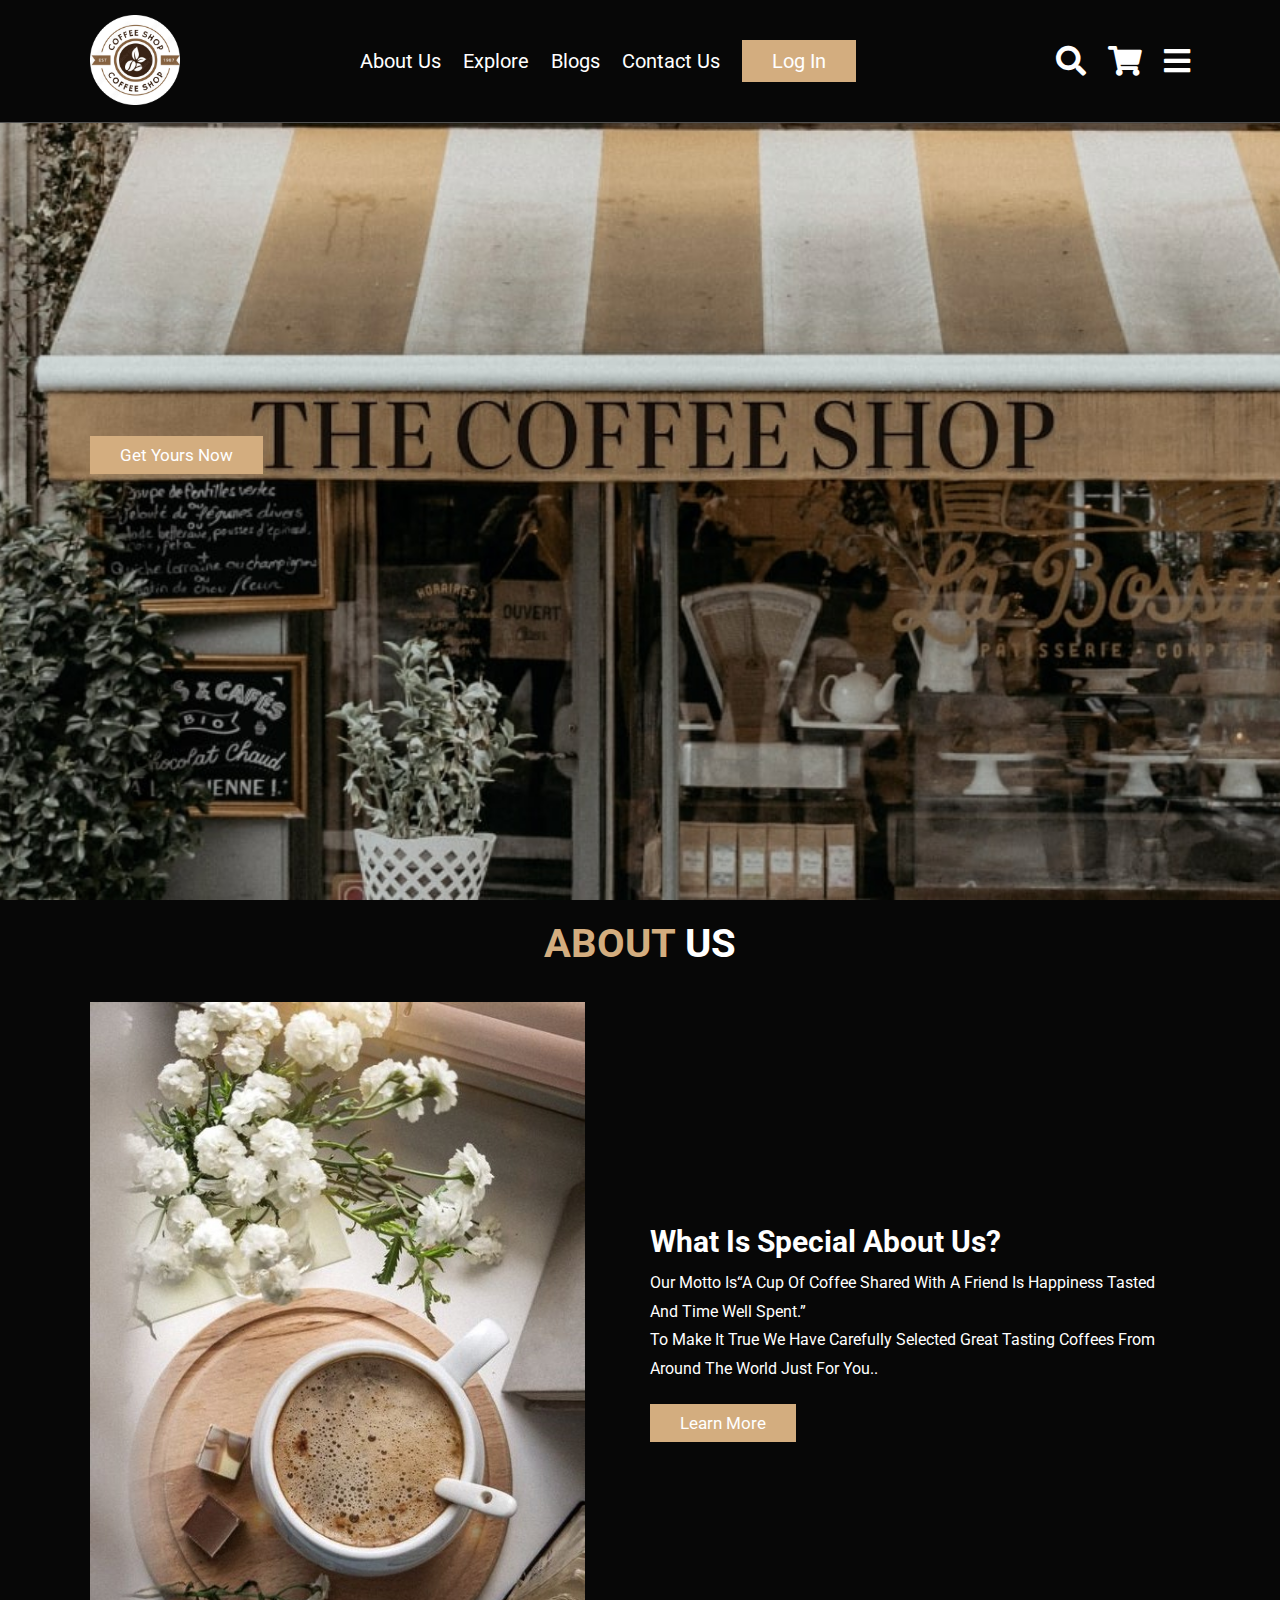
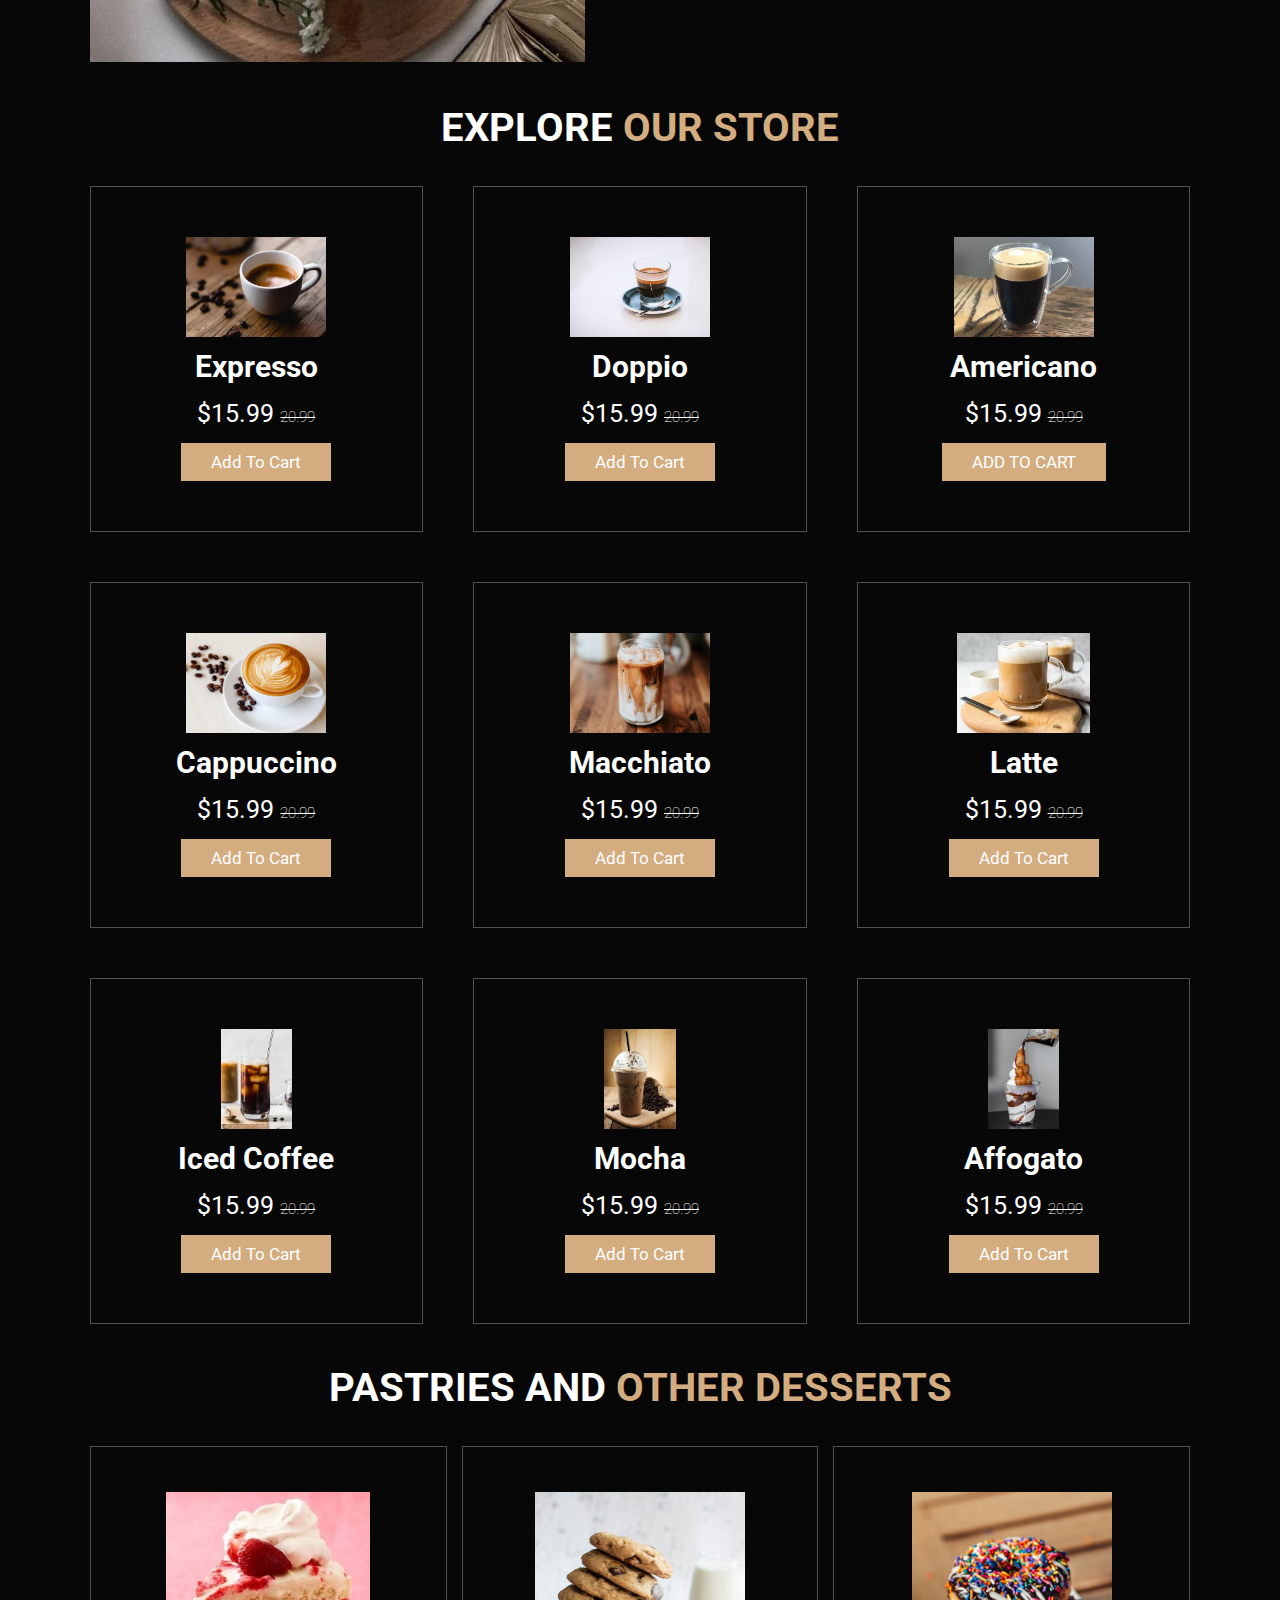
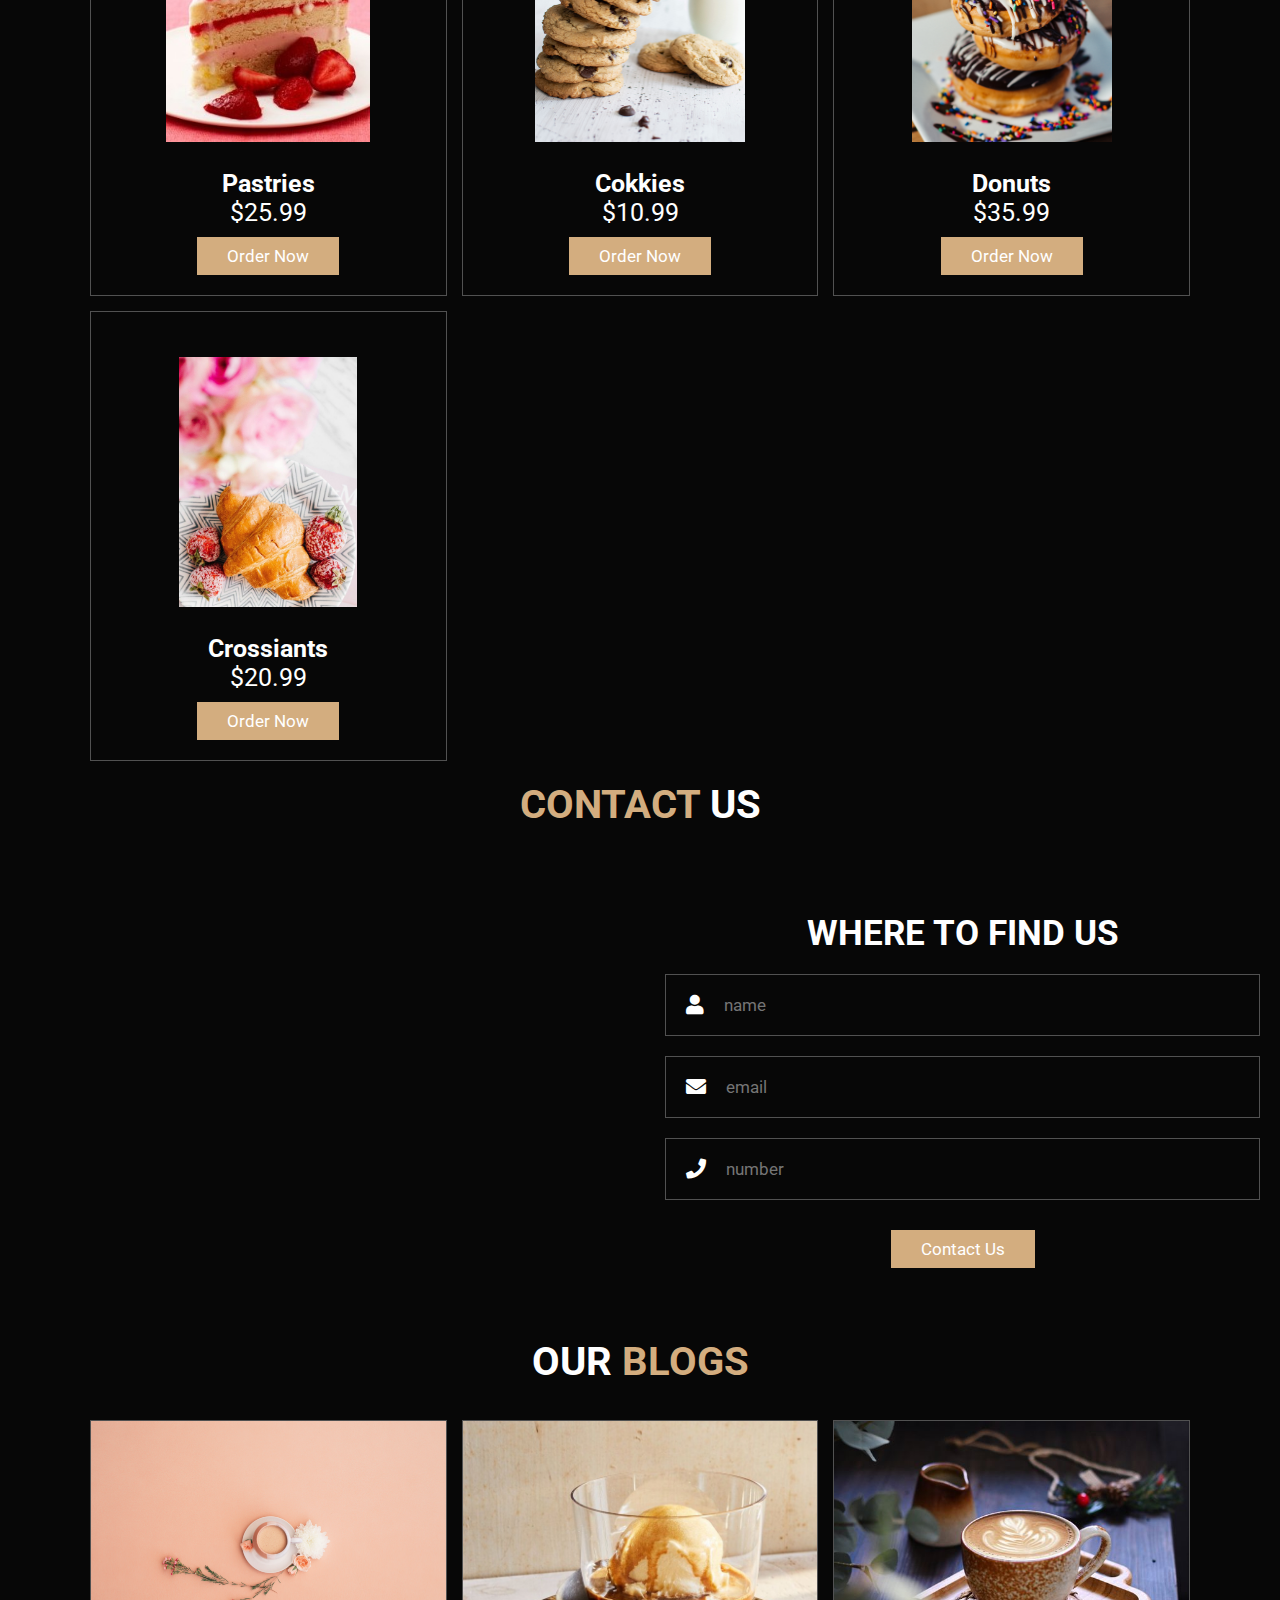
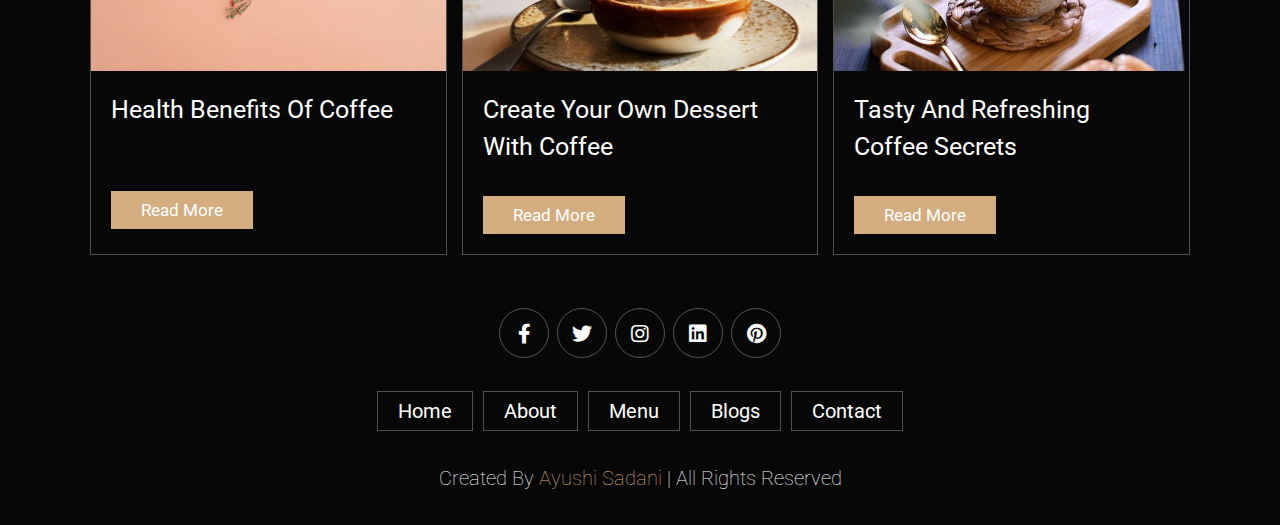
<file: index.html>
<!DOCTYPE html>
<html lang="en">
<head>
    <meta charset="UTF-8">
    <meta http-equiv="X-UA-Compatible" content="IE=edge">
    <meta name="viewport" content="width=device-width, initial-scale=1.0">
    <title>Coffee Shop</title> 

    <!--font awesome cdn link-->
    <link rel="stylesheet" href="https://cdnjs.cloudflare.com/ajax/libs/font-awesome/5.15.4/css/all.min.css">

    <!--custom css file link-->
    <link rel="stylesheet" href="style.css">
</head>
<body>
<!--header section starts-->
<header class="header">
 <a href="#" class="logo">
     <img src="CoffeeLogo1-modified.png"  alt="Coffee Shop Logo">
     </a>

     <nav class="navbar">
         <a href="#about">About Us</a>
         <a href="#menu">Explore</a>
         <a href="#blogs">Blogs</a>
         <a href="#contact">Contact Us</a>
	 <a href="https://ayushi-0099.github.io/Web-developement-project/login" class="btn">Log In</a>
     </nav>

 <div class="icons">
            <div class="fas fa-search" id="search-btn"></div>
            <div class="fas fa-shopping-cart" id="cart-btn"></div>
            <div class="fas fa-bars" id="menu-btn"></div>
        </div>   

  <div class="search-form">
    <input type="search" id="search-box" placeholder="search here...">
    <label for="search-box" class="fas fa-search"></label>
  </div>
     
  <div class="cart-items-container">
    <div class="cart-item">
        <span class="fas fa-times"></span>
        <img src="donut1.jpg" alt="">
        <div class="content">
            <h3>Chocolate donuts</h3>
            <div class="price">Rs.660/-</div>
        </div>
    </div>
    <div class="cart-item">
        <span class="fas fa-times"></span>
        <img src="Cappuccino.jpg" alt="">
        <div class="content">
            <h3>Cappuccino</h3>
            <div class="price">Rs.250/-</div>
        </div>
    </div>
		<a href="https://ayushi-0099.github.io/Web-developement-project/cart">checkout now</a>
	</div>
</header>
<!--header section ends-->

<!--home section starts-->
<section class="home" id="home">
  <div class="content">
    <!--<h3>But First Coffee</h3>-->
    <a href="#" class="btn">Get Yours Now</a>
  </div>
</section>
<!--home section ends-->

<!--about section starts-->

<section class="about" id="about">
  <h1 class="heading"><span>About </span>Us</h1>
  <div class="row">
    <div class="image">
      <img src="coffeeAboutUs1 (2).jpg" alt="About Us">
    </div>
  <div class="content">
  <h3>What is special about us?</h3>
  <p>our motto is“A cup of coffee shared with a friend is happiness tasted and time well spent.” <br>
    To make it true we have carefully selected great tasting coffees from around the world just for you..</p>
       <a href="#" class="btn">Learn More</a>
</div>
  </div>
</section>
<!--about section ends-->

<!--menu section starts-->
<section class="menu" id="menu">
  <h1 class="heading"> Explore <span> Our Store</span></h1>
 <div class="box-container">
   <div class="box">
     <img src="expresso (2).jpg" alt="Expresso">
     <h3>Expresso</h3>
    <div class="price">$15.99 <span>20.99</span></div>
    <button href="#" class="btn" onclick="addToCart('Expresso', 'expresso (2).jpg')">Add to Cart</button> 
   </div>
   <div class="box">
    <img src="Doppio.jpg" alt="Doppio">
    <h3>Doppio</h3>
   <div class="price">$15.99 <span>20.99</span></div>
   <button href="#" class="btn" onclick="addToCart('Doppio', 'Doppio.jpg')">Add to Cart</button> 
  </div>
  <div class="box">
    <img src="Americano.jpg" alt="Americano">
    <h3>Americano</h3>
   <div class="price">$15.99 <span>20.99</span></div> 
       <button class="btn btn-primary shop-item-button"type="btn" onclick="addToCart('Americano', 'Americano.jpg')">ADD TO CART</button>
       
  </div>
  <div class="box">
    <img src="Cappuccino.jpg" alt="Cappuccino">
    <h3>Cappuccino </h3>
   <div class="price">$15.99 <span>20.99</span></div>
   <button href="#" class="btn" onclick="addToCart('Cappuccino', 'Cappuccino.jpg')">Add to Cart</button> 
  </div>
  <div class="box">
    <img src="Macchiato (2).jpg" alt="Macchiato">
    <h3>Macchiato</h3>
   <div class="price">$15.99 <span>20.99</span></div>
   <button href="#" class="btn" onclick="addToCart('Macchiato', 'Macchiato (2).jpg')">Add to Cart</button> 
  </div>
  <div class="box">
    <img src="latte (2).jpg" alt="Latte">
    <h3>Latte</h3>
   <div class="price">$15.99 <span>20.99</span></div>
   <button href="#" class="btn" onclick="addToCart('Latte', 'latte (2).jpg')">Add to Cart</button> 
  </div>
  <div class="box">
    <img src="Iced Coffee (2).jpg" alt="Iced Coffee">
    <h3>Iced Coffee</h3>
   <div class="price">$15.99 <span>20.99</span></div>
   <button href="#" class="btn" onclick="addToCart('Iced Coffee', 'Iced Coffee (2).jpg')">Add to Cart</button> 
  </div>
  <div class="box">
    <img src="Mocha.jpg" alt="Mocha">
    <h3>Mocha</h3>
   <div class="price">$15.99 <span>20.99</span></div>
   <button href="#" class="btn" onclick="addToCart('Mocha', 'Mocha.jpg')">Add to Cart</button> 
  </div>
  <div class="box">
    <img src="Affogato1.jpg" alt="Affogato">
    <h3>Affogato</h3>
   <div class="price">$15.99 <span>20.99</span></div>
   <button href="#" class="btn" onclick="addToCart('Affogato', 'Affogato1.jpg')">Add to Cart</button> 
  </div> 
   </div>
</section>
<!--menu section ends-->

<!--<div class="box">  <div class="icons">
      <a href="#" class="fas fa-shopping-cart"></a>
    </div>-->
<section class="products" id="products">
  <h1 class="heading"> Pastries and <span>other desserts</span></h1>
 <!-- <h1 class="heading"> Explore <span> Our Store</span></h1>-->
 <div class="box-container">
   <div class="box">
    <div class="image">
      <img src="Strawberry Pastry.jpg" alt="pastry">
    </div>
    <div class="content">
      <h3>Pastries</h3>
      <div class="price">$25.99</div>
     <a href="#" class="btn">Order Now</a> 
    </div>
  </div>
  <div class="box">
  <!--  <div class="icons">
      <a href="#" class="fas fa-shopping-cart"></a>
    </div>-->
    <div class="image">
      <img src="cokkies.jpg" alt="cokkies">
    </div>
    <div class="content">
      <h3>cokkies</h3>
      <div class="price">$10.99</div>
     <a href="#" class="btn">Order Now</a> 
    </div>
  </div>
  <div class="box">
  <!--  <div class="icons">
      <a href="#" class="fas fa-shopping-cart"></a>
    </div>-->
    <div class="image">
      <img src="donut1.jpg" alt="Donuts">
    </div>
    <div class="content">
      <h3>Donuts</h3>
      <div class="price">$35.99</div>
     <a href="#" class="btn">Order Now</a> 
    </div>
  </div>
  <div class="box">
    <div class="image">
    <img src="Crossiant2.jpg" alt="Crossiant">
    </div>
    <div class="content">
    <h3>Crossiants</h3>
   <div class="price">$20.99</div>
   <a href="#" class="btn">Order Now</a> 
   </div> 
   </div>  
</section>
<!--menu ends here-->

<!--contact section starts-->
<div class="contact" id="contact">
  <h1 class="heading"><Span>Contact</Span> Us </h1>
  <div class="row">
   <iframe class="map" src="https://www.google.com/maps/embed?pb=!1m18!1m12!1m3!1d3666.7874984610467!2d77.43365441469992!3d23.21441368485622!2m3!1f0!2f0!3f0!3m2!1i1024!2i768!4f13.1!3m3!1m2!1s0x397c424e00140437%3A0x15e04f6252383980!2sArera%20Colony%20Bus%20Stop!5e0!3m2!1sen!2sin!4v1648915587285!5m2!1sen!2sin"  allowfullscreen="" loading="lazy" referrerpolicy="no-referrer-when-downgrade"></iframe>
<form action="">
  <h3>Where to find us</h3>
  <div class="inputBox">
    <span class="fas fa-user"></span>
    <input type="text" placeholder="name">
  </div>
  <div class="inputBox">
    <span class="fas fa-envelope"></span>
    <input type="email" placeholder="email">
  </div>
  <div class="inputBox">
    <span class="fas fa-phone"></span>
    <input type="number" placeholder="number">
  </div>
  <a href="#" class="btn">Contact Us</a> 
</form> 
  </div>
</div>
<!--contact section ends-->

<!--blogs section starts-->
<section class="blogs" id="blogs">
 <h1 class="heading">our <span> blogs</span></h1> 
 <div class="box-container">
   <div class="box">
     <div class="image">
       <img src="blog1.jpg" alt="">
     </div>
<div class="content">
<a href="#" class="title">Health benefits of coffee</a>
<p></p>
<br>
<br>
<br>
<a href="#"class="btn">read more</a>
 </div>
   </div>

   <div class="box">
    <div class="image">
      <img src="blogAffogato.jpg" alt="">
    </div>
<div class="content">
<a href="#" class="title">Create your own dessert with coffee</a>
<p></p>
<a href="#"class="btn">read more</a>
</div>
  </div>
  <div class="box">
    <div class="image">
      <img src="b3.jpg" alt="">
    </div>
<div class="content">
<a href="#" class="title">Tasty and refreshing coffee secrets</a>
<p></p>
<a href="#"class="btn">read more</a>
</div>
  </div>
 </div> 
</section>
<!--blogs section ends-->

<!--footer section starts--> 
<section class="footer">
  <div class="share">
    <a href="#" class="fab fa-facebook-f"></a>
    <a href="#" class="fab fa-twitter"></a>
    <a href="#" class="fab fa-instagram"></a>
    <a href="#" class="fab fa-linkedin"></a>
    <a href="#" class="fab fa-pinterest"></a>
  </div>
<div class="links">
  <a href="#">home</a>
  <a href="#">about</a>
  <a href="#">menu</a>
  <a href="#">Blogs</a>
  <a href="#">contact</a>
</div>
<div class="credit">Created by <span>Ayushi Sadani</span> | all rights reserved </div>
</section>
<!--footer section ends-->


  <!--custom js file link-->
  <script src="script.js"></script>
</body>
</html>
</file>
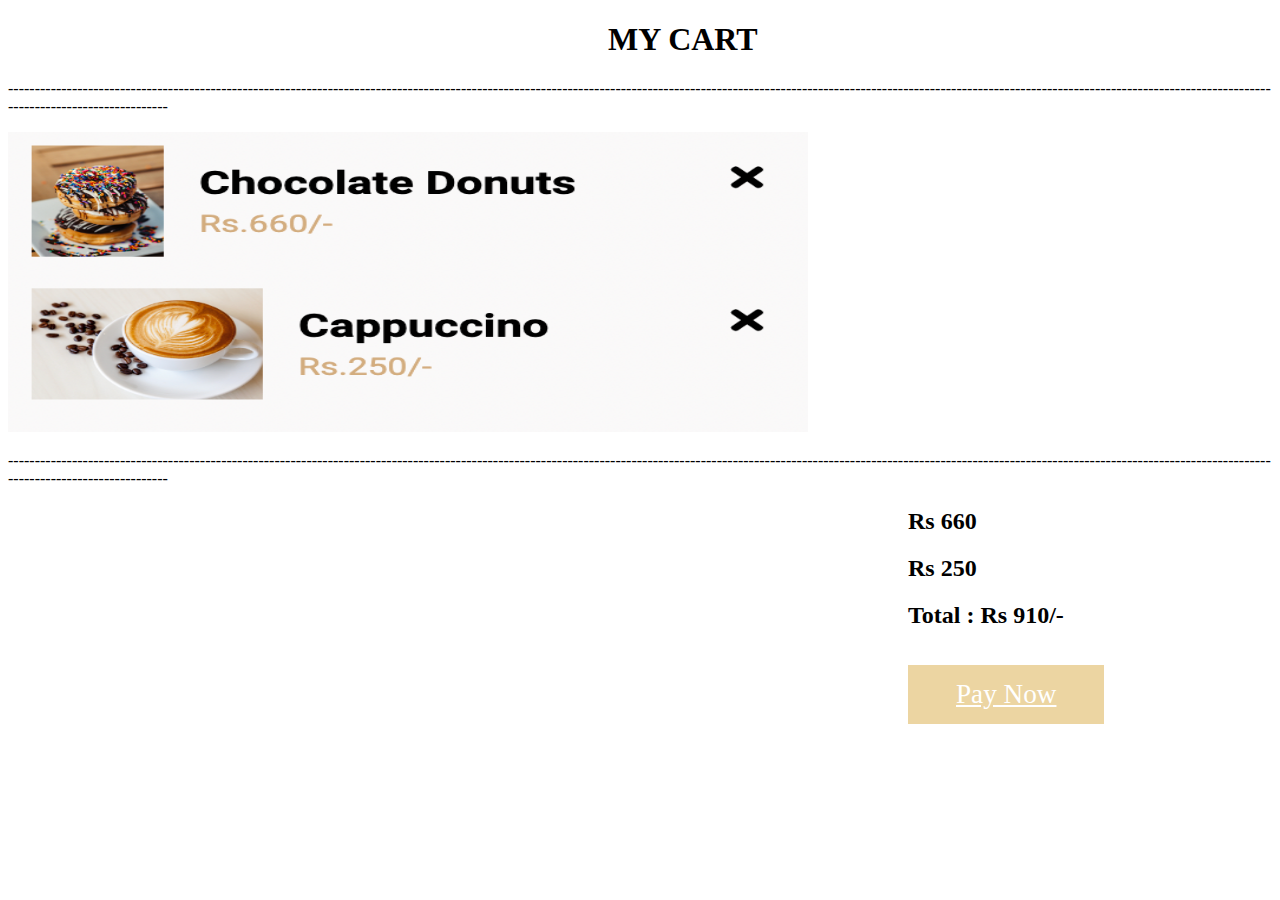
<file: cart.html>
<!DOCTYPE html>
<html lang="en">
<head>
    <meta charset="UTF-8">
    <meta http-equiv="X-UA-Compatible" content="IE=edge">
    <meta name="viewport" content="width=device-width, initial-scale=1.0">
    <title>Login</title>
    <link rel="stylesheet" href="cart.css">
</head>
<body>
    <div class="cart">
        <h1>MY CART</h1>
        <p>[base64]</p>
        </div>
        <div class = "image">
        <img src="Screenshot 2022-06-21 at 4.43.28 PM.png" width=800px height=300px alt="">
        <p>[base64]</p>
       
    </div>

    <div class="price">
        <h2> Rs 660</h2>
        <h2> Rs 250</h2>
        <h2>Total : Rs 910/-</h2>
    </div>
    <div class="pay">
        <a href="C:\Users\HP\Desktop\Coffee Shop Project\pay.html" class="btn">Pay Now</a>
    </div>
    </body>
    </html>
</file>
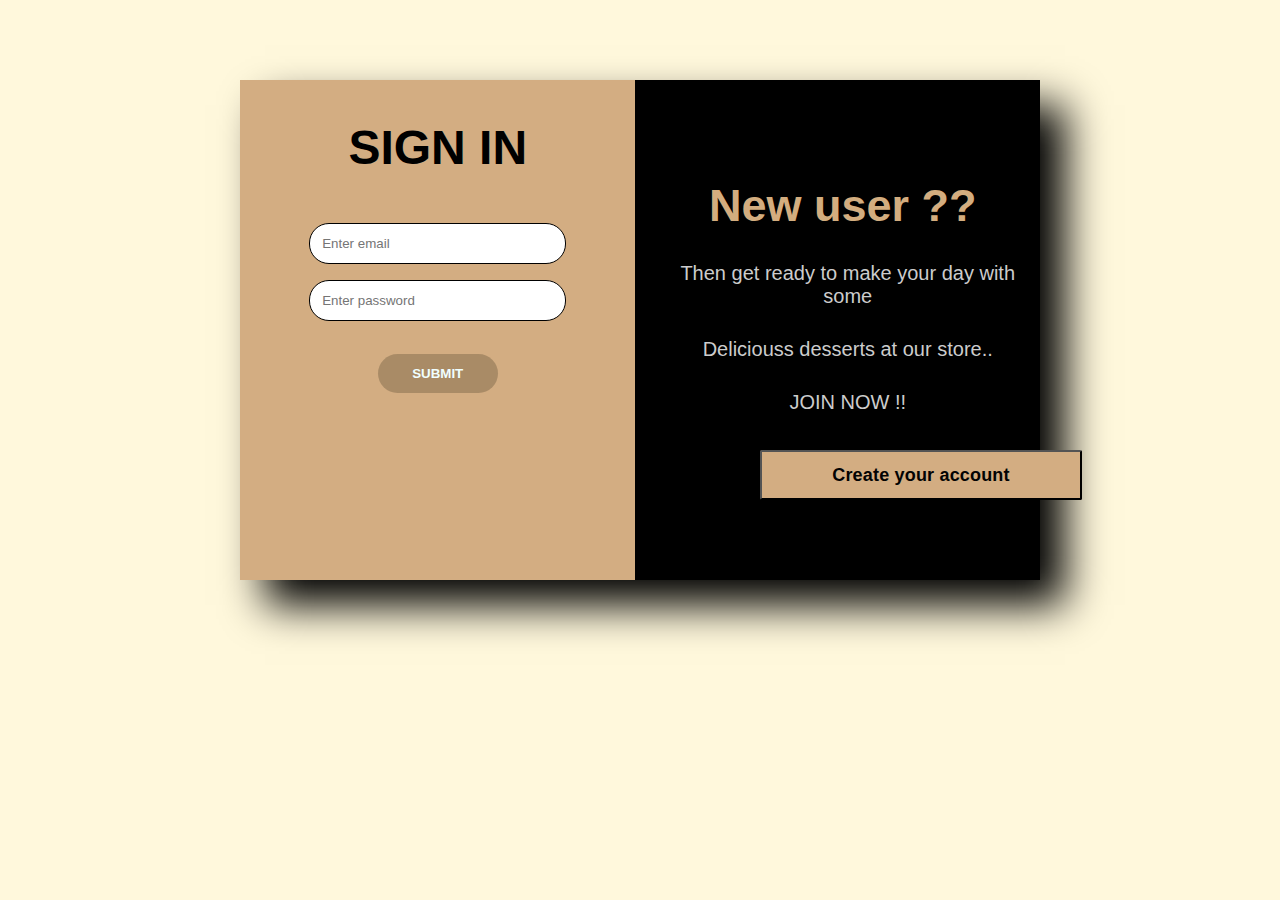
<file: login.html>
<!DOCTYPE html>
<html lang="en">
<head>
    <meta charset="UTF-8">
    <meta http-equiv="X-UA-Compatible" content="IE=edge">
    <meta name="viewport" content="width=device-width, initial-scale=1.0">
    <title>Login</title>
    <link rel="stylesheet" href="login.css">
</head>
<body>
    <div class="container">
        <form action="" class="form">
            <h2>SIGN IN</h2>
            <input type="email" name="email" class="box" placeholder="Enter email">
            <input type="password" name="password" class="box" placeholder="Enter password">
          
                 <button onclick="verifySignIn()" type="button" name="button" value="SUBMIT" id="submit">SUBMIT</button></a>
            </button>
            
        </form>
        <div class="side">
            <h2>New user ??</h2>
            <p>Then get ready to make your day with some</p>
            <p> Deliciouss desserts at our store..</p>
            <p> JOIN NOW !!</p>
            <button type="button" class = "submit" id="submit" value = "Sign Up ">
                <a href="https://ayushi-0099.github.io/Web-developement-project/signup"> Create your account</a>
        </div>
    </div>
    <script src="script.js">
    </script>
</body>
</html>
</file>
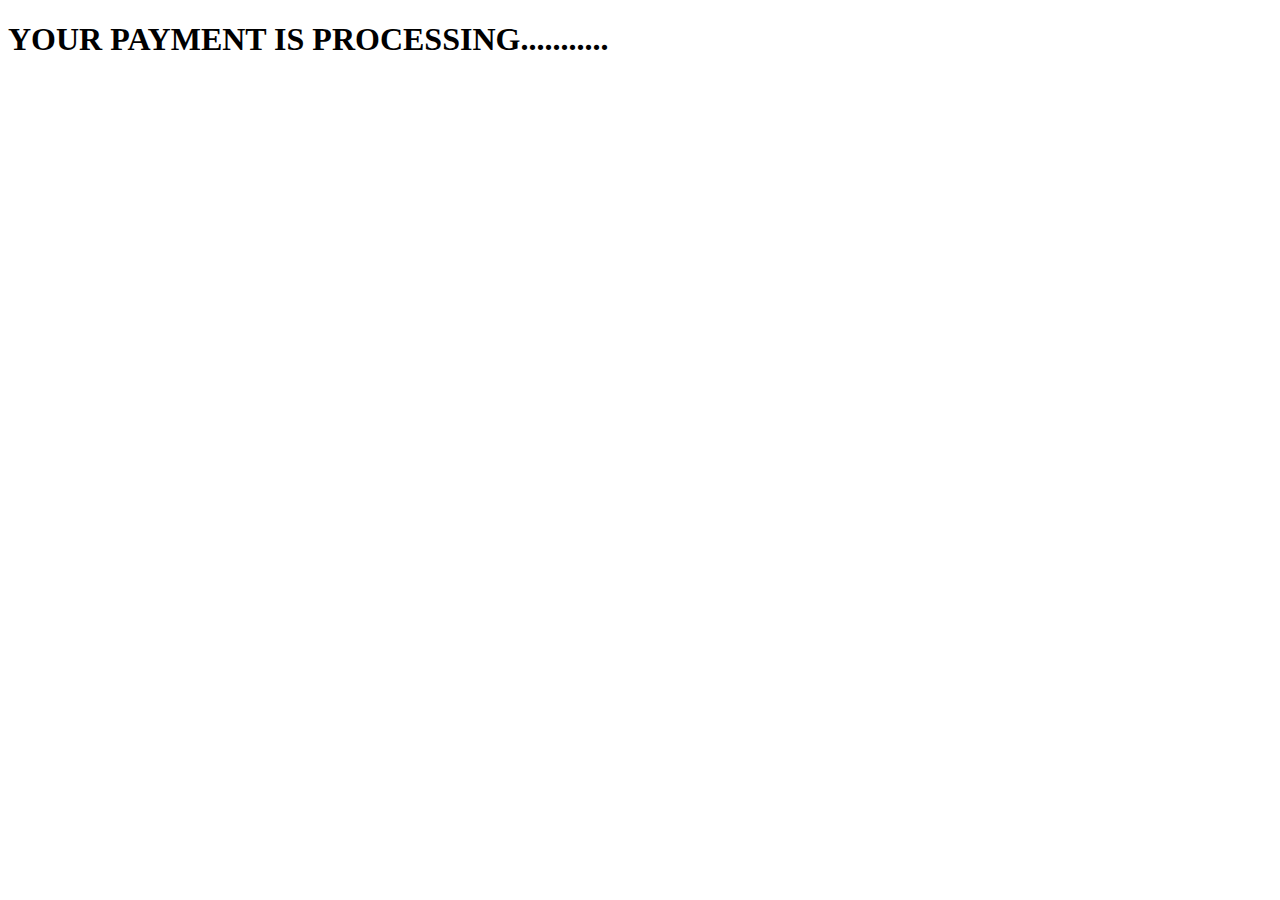
<file: pay.html>
<!DOCTYPE html>
<html lang="en">
<head>
    <meta charset="UTF-8">
    <meta http-equiv="X-UA-Compatible" content="IE=edge">
    <meta name="viewport" content="width=device-width, initial-scale=1.0">
    <title>Login</title>
    <link rel="stylesheet" href="cart.css">
</head>
<body>
    <h1>YOUR PAYMENT IS PROCESSING...........</h1>
    </body>
    </html>
</file>
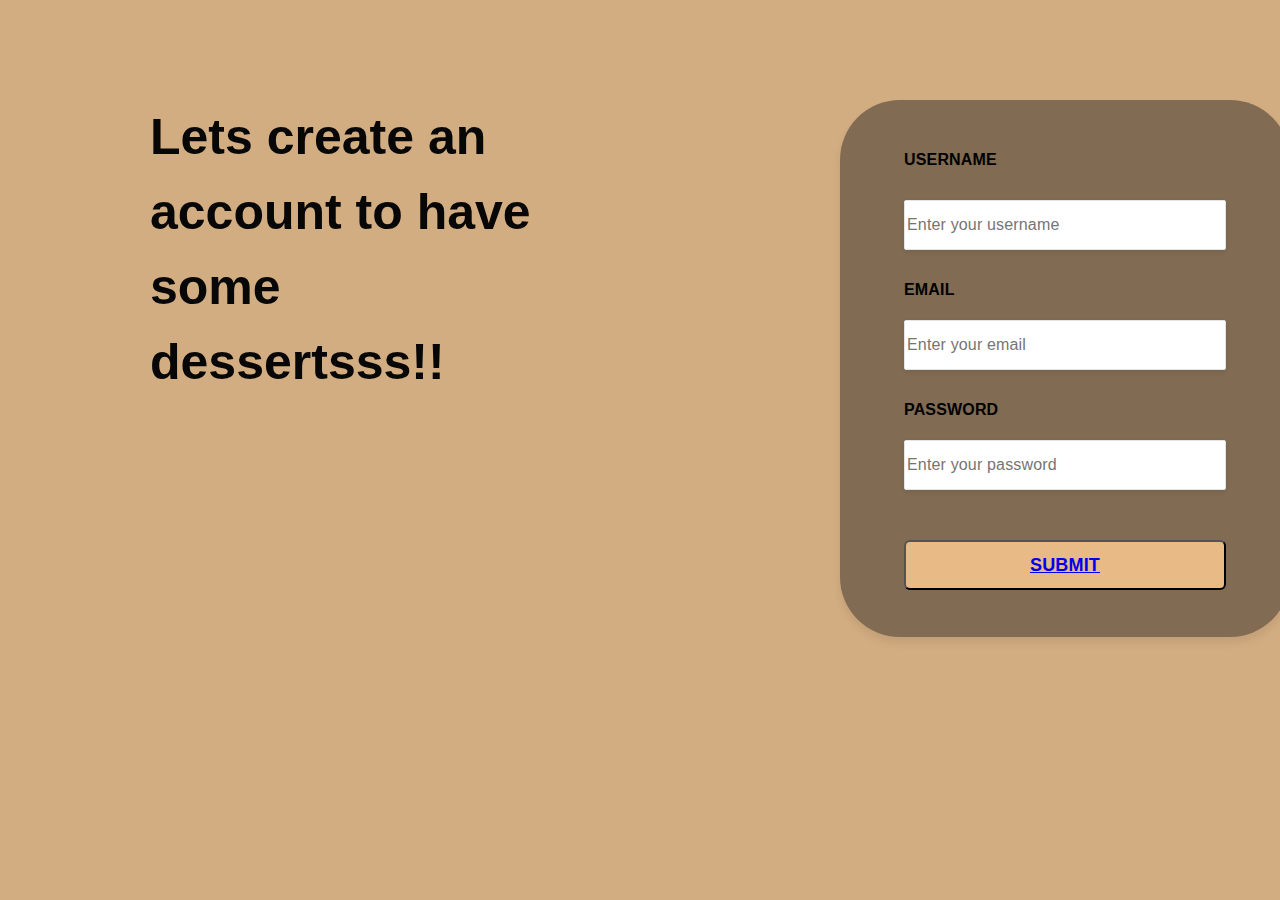
<file: signup.html>
<!DOCTYPE html>
<html lang="en">
<head>
    <meta charset="UTF-8">
    <meta name="viewport" content="width=device-width, initial-scale=1.0">
    <link rel="stylesheet" href="signup.css" >
</head>
<body>
    <form method="POST" action="index.html" id="myform">
    <div class="container">
    <div class="main">
        <div class = "submain">
            <label class = "heading">Lets create an account to have some dessertsss!!</label>
            <div class = "signupPage"></div>
            <label class = "username">USERNAME</label>
            <input type="text" class = "usertext" name="username" id = "usertext" placeholder="Enter your username"/>
            <div id="name_error" class="nameerror"></div>
            <label class = "email">EMAIL</label>
            <input type="text" class = "emailtext" name="email" id = "emailtext" placeholder="Enter your email"/>
            <div id="email_error" class="emailerror"></div>
            <label class = "password">PASSWORD</label>
            <input type="password" class = "passwordtext" name="password" id = "passwordtext" placeholder="Enter your password"/>
            <div id="password_error" class="passworderror"></div>
            <button type="button" class = "submit" id="submit" value = "Sign Up ">
                <a href="https://ayushi-0099.github.io/Web-developement-project/"> SUBMIT </a>
            </button>
        </div>
    </div>
    </div>
</form>
</form>
</body>

</html>
</file>
<file: style.css>
@import url('https://fonts.googleapis.com/css2?family=Roboto:wght@100;300;400;500;700&display=swap');

:root{
    --main-color:#d3ad7f;
    --grey:#584d4a;
    --bg:#070707;  
    --border:.1rem solid rgba(255,255,255,.3);
}

*{
    font-family: 'Roboto', sans-serif,Arial, Helvetica, Verdana, Geneva, Tahoma, sans-serif;
    margin:0; padding:0;
    box-sizing: border-box;
    outline: none; border:none;
    text-decoration: none;
    text-transform: capitalize;
    transition: .2s linear;
}

html{
    font-size: 62.5%;
    overflow-x: hidden;
    scroll-padding-top: 9rem;
    scroll-behavior: smooth;
}

html::-webkit-scrollbar{
    width: .8rem;
}

html::-webkit-scrollbar-track{
    background: transparent;
}

html::-webkit-scrollbar-thumb{
    background: #fff;
    border-radius: 5rem;
}

body{
    background: var(--bg);
}

section{
    padding:2rem 7%;
} 

.heading{
    text-align: center;
    color:#ffffff;
    text-transform: uppercase;
    padding-bottom: 3.5rem;
    font-size: 4rem;
}

.heading span{
    color:var(--main-color);
    text-transform: uppercase;
}

.btn{
    margin-top: 1rem;
    display: inline-block;
    padding:.9rem 3rem;
    font-size: 1.7rem;
    color:#ffffff;
    background: var(--main-color);
    cursor: pointer;
}

.btn:hover{
    letter-spacing: .2rem;
}

.header{
    background: var(--bg);
    display: flex;
    align-items: center;
    justify-content: space-between;
    padding:1.5rem 7%;
    border-bottom: var(--border);
    position: fixed;
    top:0; left: 0; right: 0;
    z-index: 1000;
}

.header .logo img{
    height: 9rem;
}

.header .navbar a{
    margin:0 1rem;
    font-size: 2rem;
    color:#ffffff;
}

.header .navbar a:hover{
    color:var(--main-color);
    border-bottom: .1rem solid var(--main-color);
    padding-bottom: .5rem;
}

.header .icons div{
    color:#ffffff;
    cursor: pointer;
    font-size: 3rem;
    margin-left: 2rem;
}

.header .icons div:hover{
    color:var(--main-color);
}

menu-btn{
    width: 40%;
    right: 20px;
}

.header .search-form{
    position: absolute;
    top:115%; right: 7%;
    background: #000000;
    width: 50rem;
    height: 5rem;
    display: flex;
    align-items: center;
    transform: scaleY(0);
    transform-origin: top;
}

.header .search-form.active{
    transform: scaleY(1);
}

.header .search-form input{
    height: 100%;
    width: 100%;
    font-size: 1.6rem;
    color:var(--black);
    padding:1rem;
    text-transform: none;
}

.header .search-form label{
    cursor: pointer;
    font-size: 2.2rem;
    margin-right: 1.5rem;
    color:var(--black);
}

.header .search-form label:hover{
    color:var(--main-color);
}

.header .cart-items-container{
    position: absolute;
    top:100%; right: -100%;
    height: calc(100vh - 9.5rem);
    width: 35rem;
    background: #faf9f9;
    padding:0 1.5rem;
}

.header .cart-items-container.active{
    right: 0;
}

.header .cart-items-container .cart-item{
    position:relative;
    margin:2rem 0;
    display: flex;
    align-items: center;
    gap:1.5rem;
}

.header .cart-items-container .cart-item .fa-times{
    position: absolute;
    top:1rem; right: 1rem;
    font-size: 2rem;
    cursor: pointer;
    color: var(--black);
}

.header .cart-items-container .cart-item .fa-times:hover{
    color:var(--main-color);
}

.header .cart-items-container .cart-item img{
    height: 7rem;
}

.header .cart-items-container .cart-item .content h3{
    font-size: 2rem;
    color:var(--black);
    padding-bottom: .5rem;
}

.header .cart-items-container .cart-item .content .price{
    font-size: 1.5rem;
    color:var(--main-color);
}

.header .cart-items-container .btn{
    width: 100%;
    text-align: center;
}

.home{
    height: 100vh;
    width: 100vw;
    display: flex;
    align-items: center;
    background:url('./cshop3.jpg');
    background-size: cover;
    background-position: center;
}

.home .content{
    max-width: 60rem;
}

.home .content h3{
    font-size: 6rem;
    text-transform: uppercase;
    color:#ffffff;
}

.home .content p{
    font-size: 2rem;
    font-weight: lighter;
    line-height: 1.8;
    padding:1rem 0;
    color:#ffffff;
}

.about .row{
    display: flex;
    align-items: center;
    background:var(--black);
    flex-wrap: wrap;
}

.about .row .image{
    flex:1 1 45rem;
}

.about .row .image img{
    height: 70%;
    width: 90%;
}
.about .row .content{
    flex:1 5 45rem;
    padding:1rem;
    align-items: center;
}

.about .row .content h3{
    font-size: 3rem;
    color:#fff;
}

.about .row .content p{
    font-size: 1.6rem;
    color:#fff;
    padding:1rem 0;
    line-height: 1.8;
}

.menu .box-container{
    display: grid;
    grid-template-columns: repeat(auto-fit, minmax(30rem, 1fr));
    gap:5rem;
}

.menu .box-container .box{
    padding:5rem;
    text-align: center;
    border:var(--border);    
}

.menu .box-container .box img{
    height: 10rem;
}


.menu .box-container .box h3{
    color: #ffffff;
    font-size: 3rem;
    padding:1rem 0;
}

.menu .box-container .box .price{
    color: #ffffff;
    font-size: 2.5rem;
    padding:.5rem 0;
}

.menu .box-container .box .price span{
    font-size: 1.5rem;
    text-decoration: line-through;
    font-weight: lighter;
}

.menu .box-container .box:hover{
    background:#fff;
}

.menu .box-container .box:hover > *{
    color:var(--black);
}

.products .box-container{
    display: grid;
    grid-template-columns: repeat(auto-fit, minmax(30rem, 1fr));
    gap:1.5rem;
}
.products .box-container .box{
    text-align: center;
    border:var(--border);
    padding: 2rem;
}
.products .box-container .box .icons a{
    height: 5rem;
    width: 5rem;
    line-height: 5rem;
    font-size: 2rem;
    border:var(--border);
    color:#fff;
    margin:.3rem;
}
.products .box-container .box .icons a:hover{
    background:var(--main-color);
}

.products .box-container .box .image{
    padding: 2.5rem 0;
}

.products .box-container .box .image img{
    height: 25rem;
}

.products .box-container .box .content h3{
    color:#fff;
    font-size: 2.5rem;
}

.products .box-container .box .content .price{
    color:#fff;
    font-size: 2.5rem;
}

.products .box-container .box .content .price span{
    text-decoration: line-through;
    font-weight: lighter;
    font-size: 1.5rem;
}

.contact .row{
    display: flex;
    background:var(--black);
    flex-wrap: wrap;
    gap:1rem;
}

.contact .row .map{
    flex:1 1 45rem;
    width: 100%;
    object-fit: cover;
}

.contact .row form{
    flex:1 1 45rem;
    padding:5rem 2rem;
    text-align: center;
}

.contact .row form h3{
    text-transform: uppercase;
    font-size: 3.5rem;
    color:#fff;
}

.contact .row form .inputBox{
    display: flex;
    align-items: center;
    margin-top: 2rem;
    margin-bottom: 2rem;
    background:var(--bg);
    border:var(--border);
}

.contact .row form .inputBox span{
    color:#fff;
    font-size: 2rem;
    padding-left: 2rem;
}

.contact .row form .inputBox input{
    width: 100%;
    padding:2rem;
    font-size: 1.7rem;
    color:#fff;
    text-transform: none;
    background:none;
}

.blogs .box-container{
    display: grid;
    grid-template-columns: repeat(auto-fit, minmax(30rem, 1fr));
    gap:1.5rem;
}

.blogs .box-container .box{
    border:var(--border);    
}

.blogs .box-container .box .image{
    height: 25rem;
    overflow:hidden;
    width: 100%;
}

.blogs .box-container .box .image img{
    height: 100%;
    object-fit: cover;
    width: 100%;
}

.blogs .box-container .box:hover .image img{
    transform: scale(1.2);
}

.blogs .box-container .box .content{
    padding:2rem;
}

.blogs .box-container .box .content .title{
    font-size: 2.5rem;
    line-height: 1.5;
    color:#fff;
}

.blogs .box-container .box .content .title:hover{
    color:var(--main-color);
}

.blogs .box-container .box .content span{
    color:var(--main-color);
    display: block;
    padding-top: 1rem;
    font-size: 2rem;
}

.blogs .box-container .box .content p{
    font-size: 1.6rem;
    line-height: 1.8;
    color:#ccc;
    padding:1rem 0;
}

.footer{
    background:var(--black);
    text-align: center;
}

.footer .share{
    padding:1rem 0;
    bottom: 3%;
}

.footer .share a{
    height: 5rem;
    width: 5rem;
    line-height: 5rem;
    font-size: 2rem;
    color:#fff;
    border:var(--border);
    margin:.3rem;
    border-radius: 50%;
}

.footer .share a:hover{
    background-color: var(--main-color);
}

.footer .links{
    display: flex;
    justify-content: center;
    flex-wrap: wrap;
    padding:2rem 0;
    gap:1rem;
}

.footer .links a{
    padding:.7rem 2rem;
    color:#fff;
    border:var(--border);
    font-size: 2rem;
}

.footer .links a:hover{
    background:var(--main-color);
}

.footer .credit{
    font-size: 2rem;
    color:#fff;
    font-weight: lighter;
    padding:1.5rem;
}

.footer .credit span{
    color:var(--main-color);
}


/* media queries  */
@media (max-width:991px){

    html{
        font-size: 55%;
    }

    .header{
        padding:1.5rem 2rem;
    }

    section{
        padding:20rem;
    }

}

@media (max-width:768px){

    menu-btn{
        display: inline-block;

    }

    .header .navbar{
        position: absolute;
        top:100%; right: -100%;
        background: #fff;
        width: 30rem;
        height: calc(100vh - 9.5rem);
    }

    .header .navbar.active{
        right:0;
    }

    .header .navbar a{
        color:var(--black);
        display: block;
        margin:1.5rem;
        padding:.5rem;
        font-size: 2rem;
    }

    .header .search-form{
        width: 90%;
        right: 2rem;
    }

    .home{
        background-position:left;
        justify-content: center;
        text-align: center;
    }

    .home .content h3{
        font-size: 4.5rem;
    }

    .home .content p{
        font-size: 1.5rem;
    }
}

@media (max-width:450px){
    html{
        font-size: 50%;
    }

}

  .hidden,
  .hidden * {
    pointer-events: none;
    visibility: hidden;
  }
</file>
<file: cart.css>
.cart h1 {
    margin-left: 600px;
}
.price h2{
    margin-left: 900px;
}
.btn{
    margin-top: 1rem;
    display: inline-block;
    padding:.9rem 3rem;
    font-size: 1.7rem;
    color:#fff;
    margin-left: 900px;
    background: rgb(236, 213, 162);
    cursor: pointer;
}

.btn:hover{
    letter-spacing: .2rem;
}
</file>
<file: login.css>
*{
    margin:0;
    padding:0;
    box-sizing: border-box;
}
body{
   background-color: cornsilk;

}

/* Container */
.container{
    display: flex;
    height: 500px;
    background-color: black;
    width: 800px;
    margin: auto;
    margin-top: 80px;
    box-shadow: 25px 25px 40px black;

}
.form{
    display: flex;
    flex-direction: column;
    width: 50%;
    align-items: center;
    background-color:#d3ad82;

}
.form h2{
    font-size: 3rem;
    font-family: Impact, Haettenschweiler, 'Arial Narrow Bold', sans-serif;
    margin: 40px;
}

.box{
    padding: 12px;
    width: 65%;
    margin: 8px;
    border: 1px solid black;
    outline:none;
    border-radius: 20px;
}
.form button{
    padding:12px 30px;
    width:120px;
    margin-top: 25px;
    background-color: rgba(52, 45, 27, 0.263);
    color: azure;
    font-weight: bold;
    border:none;
    outline: none;
    border-radius: 20px;

}

.form button:hover{
    cursor: pointer;
    background-color: rgb(104, 84, 48);
    margin-top: 20px;
}
.form a{
    text-decoration: none;
    color:rgb(21, 20, 20);
    margin-top: 20px;
}
.form a:hover{
    color:rgb(226, 43, 11);
}


/*right side*/
.side{
    padding-top: 100px;
    padding-left: 10px;
    text-align: center;
    font-size: 30px;
    font-family: 'Lucida Sans', 'Lucida Sans Regular', 'Lucida Grande', 'Lucida Sans Unicode', Geneva, Verdana, sans-serif;
    color: #d3ad7f;


}
.side p{
    font-size: 20px;
    color: #ccc;
    padding-left: 10px;
    padding-top: 30px;
    font-family: 'Gill Sans', 'Gill Sans MT', Calibri, 'Trebuchet MS', sans-serif;
}
a:link {
    color: rgb(3, 3, 3);
    background-color: transparent;
    text-decoration: none;
  }
  a:visited {
    color: rgb(0, 0, 0);
    background-color: transparent;
    text-decoration: none;
  }
  a:hover {
    color: rgb(246, 246, 246);
    background-color: transparent;
    text-decoration: underline;
  }
  a:active {
    color: rgb(0, 186, 247);
    background-color: transparent;
    text-decoration: underline;}
.submit{
    position:absolute;
width:322px;
height:50px;
left:760px;
top:450px;
background:#d3ad82;
border-radius:2px;
font-family:'Segoe UI',Tahoma,Geneva,Verdana,sans-serif;
font-style:normal;
font-weight:700;
font-size:18px;
line-height:22px;
display:flex;
align-items:center;
letter-spacing:.01em;
color:rgb(0, 0, 0);
justify-content:center;

}
</file>
<file: signup.css>
@import "https://fonts.googleapis.com/css?family=Open+Sans&display=swap";

body {
background-color: #d3ad82;
background-size: cover;
	background-repeat: no-repeat;
	background-attachment: fixed;
display:flex;

flex-direction:row;
justify-content:center;
align-content:center;
align-items:center;
}
.main {
display:flex;
position:absolute;
width:1380px;
height:688px;
left:0;
top:0;
flex-direction:row;
justify-content:center;
align-content:center;
align-items:center;

}





.heading {
display:flex;
position:absolute;
width:410px;
height:121px;
left:150px;
top:100px;
font-family:'Segoe UI',Tahoma,Geneva,Verdana,sans-serif;
font-style:bold;
font-weight:700;
font-size:50px;
line-height:75px;
color:rgb(7, 7, 7);
}
.signupPage {
display:flex;
position:absolute;
width:450px;
height:537px;
left:840px;
top:100px;
background:rgba(19, 18, 18, 0.429);
box-shadow:0 6px 9px rgba(0,0,0,0.08);
border-radius:60px 60px;

}

.createPage {
position:absolute;
width:450px;
height:537px;
left:840px;
top:186px;
display:flex;
}

.username {
position:absolute;
width:79px;
height:19px;
left:904px;
top:150px;
font-family:'Segoe UI',Tahoma,Geneva,Verdana,sans-serif;
font-style:normal;
font-weight:700;
font-size:16px;
line-height:19px;
display:flex;
align-items:center;
letter-spacing:.01em;
color:#000;
}

.usertext {
position:absolute;
width:322px;
height:50px;
left:904px;
top:200px;
background:#FFF;
border:1px solid #E4E4E4;
box-sizing:border-box;
box-shadow:0 2px 4px rgba(0,0,0,0.08);
border-radius:2px;
font-family:'Segoe UI',Tahoma,Geneva,Verdana,sans-serif;
font-style:normal;
font-weight:400;
font-size:16px;
line-height:22px;
display:flex;
align-items:center;
letter-spacing:.01em;
color:black;
}

.email {
position:absolute;
width:79px;
height:19px;
left:904px;
top:280px;
font-family:'Segoe UI',Tahoma,Geneva,Verdana,sans-serif;
font-style:normal;
font-weight:700;
font-size:16px;
line-height:19px;
display:flex;
align-items:center;
letter-spacing:.01em;
color:#000;
}

.emailtext {
position:absolute;
width:322px;
height:50px;
left:904px;
top:320px;
background:#FFF;
border:1px solid #E4E4E4;
box-sizing:border-box;
box-shadow:0 2px 4px rgba(0,0,0,0.08);
border-radius:2px;
font-family:'Segoe UI',Tahoma,Geneva,Verdana,sans-serif;
font-style:normal;
font-weight:400;
font-size:16px;
line-height:22px;
display:flex;
align-items:center;
letter-spacing:.01em;
color:black;
}

.password {
position:absolute;
width:79px;
height:19px;
left:904px;
top:400px;
font-family:'Segoe UI',Tahoma,Geneva,Verdana,sans-serif;
font-style:normal;
font-weight:700;
font-size:16px;
line-height:19px;
display:flex;
align-items:center;
letter-spacing:.01em;
color:black;
}

.passwordtext {
position:absolute;
width:322px;
height:50px;
left:904px;
top:440px;
background:#FFF;
border:1px solid #E4E4E4;
box-sizing:border-box;
box-shadow:0 2px 4px rgba(0,0,0,0.08);
border-radius:2px;
font-family:'Segoe UI',Tahoma,Geneva,Verdana,sans-serif;
font-style:normal;
font-weight:400;
font-size:16px;
line-height:22px;
display:flex;
align-items:center;
letter-spacing:.01em;
color:black;
}

.submit {
position:absolute;
width:322px;
height:50px;
left:904px;
top:540px;
background:#e8ba85;
border-radius:6px;
font-family:Impact, Haettenschweiler, 'Arial Narrow Bold', sans-serif;
font-style:normal;
font-weight:700;
font-size:18px;
line-height:22px;
display:flex;
align-items:center;
letter-spacing:.01em;
color:#FFF;
justify-content:center;
}
</file>
